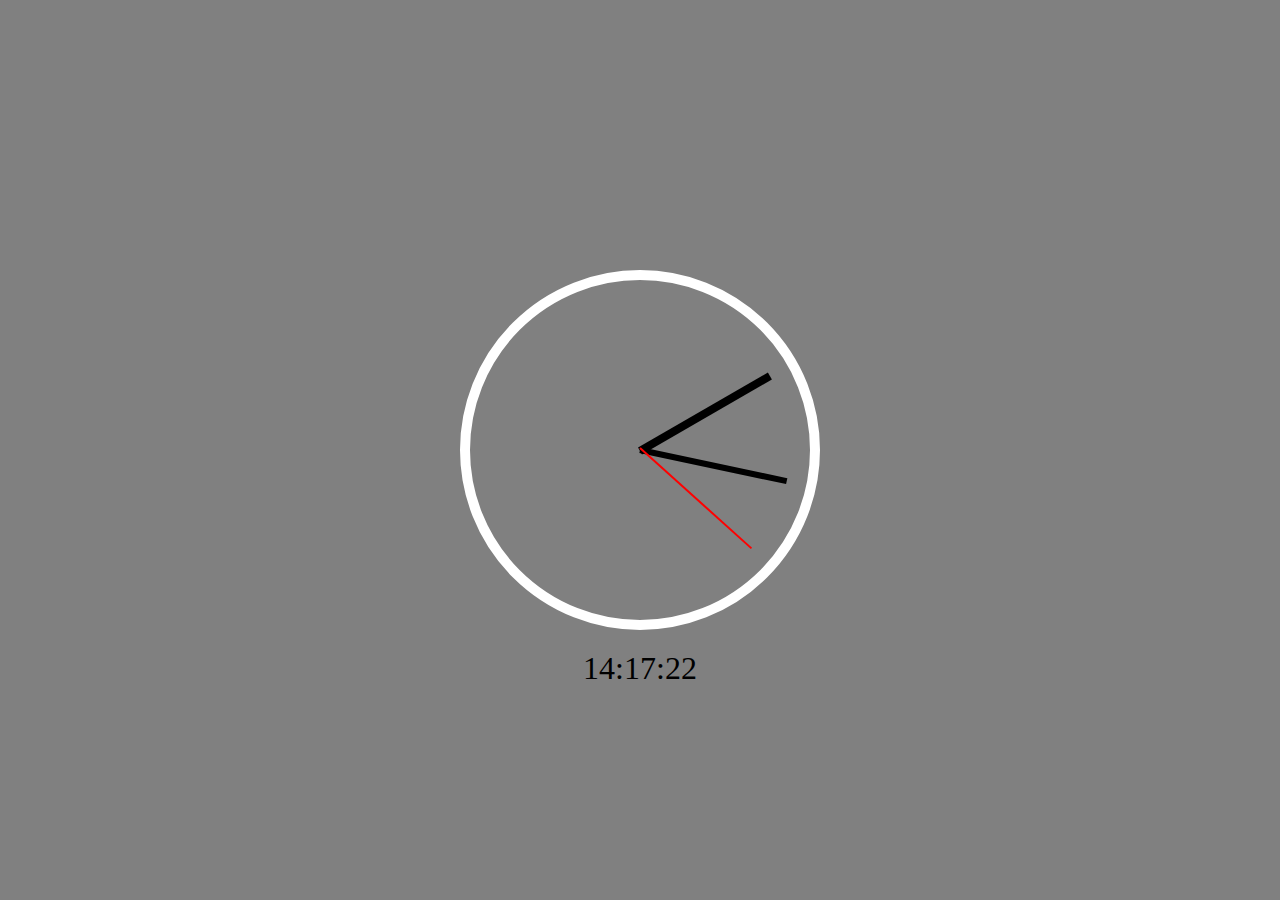
<file: clock/clock.html>
<!DOCTYPE html>
<html>
    <meta charset="utf8">
    <head>
        <link rel="stylesheet" type="text/css" href="clock.css">
    </head>
    <body>
        <div class = "clock">
            <div class = "clock-face">
                <div class = "hand hh"></div>
                <div class = "hand mm"></div>
                <div class = "hand ss"></div>
            </div>
            <div class = "clock-digits"></div>
        </div>
        
        <script src="clock.js"></script>
    </body>
</html>
</file>
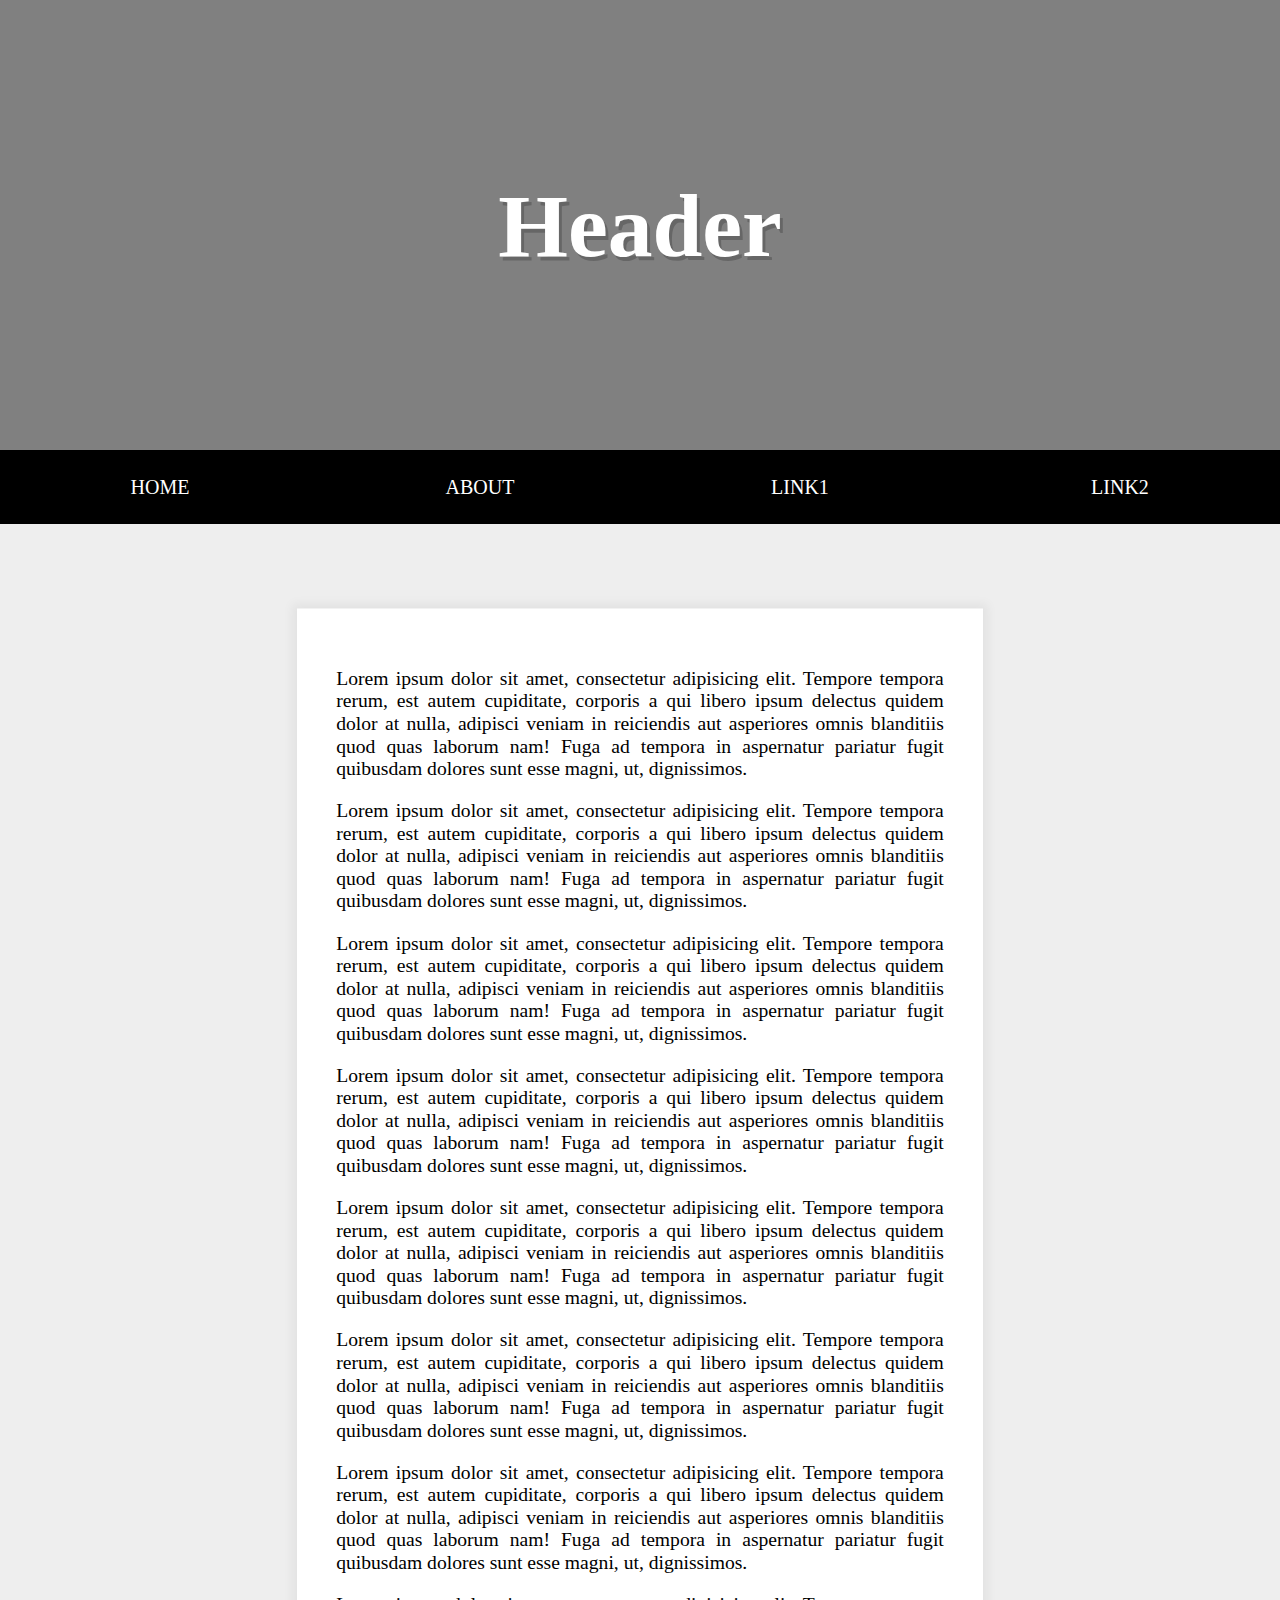
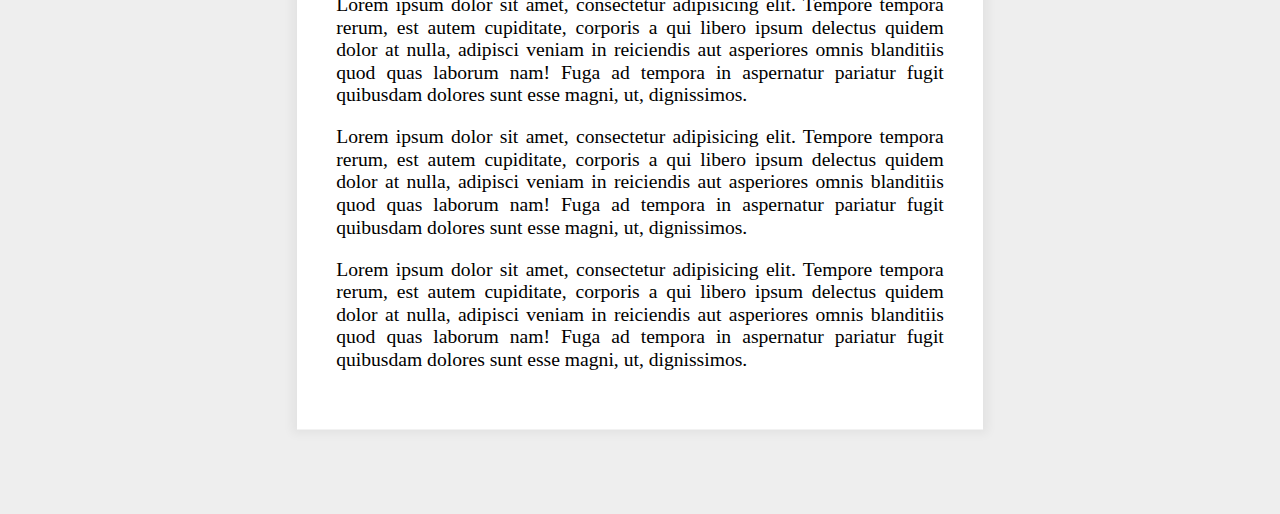
<file: fixNav/fixNav.html>
<!DOCTYPE html>
<html lang="en">
<head>
  <meta charset="UTF-8">
  <link rel="stylesheet" href="fixNav.css">
</head>
<body>

    <header>
    <h1>Header</h1>
    </header>

    <nav id="main">
    <ul>
        <li class="logo"><a href="#">Logo</a></li>
        <li><a href="#">Home</a></li>
        <li><a href="#">About</a></li>
        <li><a href="#">link1</a></li>
        <li><a href="#">link2</a></li>
    </ul>
    </nav>

    <div class="site-wrap">
        <p>Lorem ipsum dolor sit amet, consectetur adipisicing elit. Tempore tempora rerum, est autem cupiditate, corporis a qui libero ipsum delectus quidem dolor at nulla, adipisci veniam in reiciendis aut asperiores omnis blanditiis quod quas laborum nam! Fuga ad tempora in aspernatur pariatur fugit quibusdam dolores sunt esse magni, ut, dignissimos.</p>
        <p>Lorem ipsum dolor sit amet, consectetur adipisicing elit. Tempore tempora rerum, est autem cupiditate, corporis a qui libero ipsum delectus quidem dolor at nulla, adipisci veniam in reiciendis aut asperiores omnis blanditiis quod quas laborum nam! Fuga ad tempora in aspernatur pariatur fugit quibusdam dolores sunt esse magni, ut, dignissimos.</p>
        <p>Lorem ipsum dolor sit amet, consectetur adipisicing elit. Tempore tempora rerum, est autem cupiditate, corporis a qui libero ipsum delectus quidem dolor at nulla, adipisci veniam in reiciendis aut asperiores omnis blanditiis quod quas laborum nam! Fuga ad tempora in aspernatur pariatur fugit quibusdam dolores sunt esse magni, ut, dignissimos.</p>
        <p>Lorem ipsum dolor sit amet, consectetur adipisicing elit. Tempore tempora rerum, est autem cupiditate, corporis a qui libero ipsum delectus quidem dolor at nulla, adipisci veniam in reiciendis aut asperiores omnis blanditiis quod quas laborum nam! Fuga ad tempora in aspernatur pariatur fugit quibusdam dolores sunt esse magni, ut, dignissimos.</p>
        <p>Lorem ipsum dolor sit amet, consectetur adipisicing elit. Tempore tempora rerum, est autem cupiditate, corporis a qui libero ipsum delectus quidem dolor at nulla, adipisci veniam in reiciendis aut asperiores omnis blanditiis quod quas laborum nam! Fuga ad tempora in aspernatur pariatur fugit quibusdam dolores sunt esse magni, ut, dignissimos.</p>
        <p>Lorem ipsum dolor sit amet, consectetur adipisicing elit. Tempore tempora rerum, est autem cupiditate, corporis a qui libero ipsum delectus quidem dolor at nulla, adipisci veniam in reiciendis aut asperiores omnis blanditiis quod quas laborum nam! Fuga ad tempora in aspernatur pariatur fugit quibusdam dolores sunt esse magni, ut, dignissimos.</p>
        <p>Lorem ipsum dolor sit amet, consectetur adipisicing elit. Tempore tempora rerum, est autem cupiditate, corporis a qui libero ipsum delectus quidem dolor at nulla, adipisci veniam in reiciendis aut asperiores omnis blanditiis quod quas laborum nam! Fuga ad tempora in aspernatur pariatur fugit quibusdam dolores sunt esse magni, ut, dignissimos.</p>
        <p>Lorem ipsum dolor sit amet, consectetur adipisicing elit. Tempore tempora rerum, est autem cupiditate, corporis a qui libero ipsum delectus quidem dolor at nulla, adipisci veniam in reiciendis aut asperiores omnis blanditiis quod quas laborum nam! Fuga ad tempora in aspernatur pariatur fugit quibusdam dolores sunt esse magni, ut, dignissimos.</p>
        <p>Lorem ipsum dolor sit amet, consectetur adipisicing elit. Tempore tempora rerum, est autem cupiditate, corporis a qui libero ipsum delectus quidem dolor at nulla, adipisci veniam in reiciendis aut asperiores omnis blanditiis quod quas laborum nam! Fuga ad tempora in aspernatur pariatur fugit quibusdam dolores sunt esse magni, ut, dignissimos.</p>
        <p>Lorem ipsum dolor sit amet, consectetur adipisicing elit. Tempore tempora rerum, est autem cupiditate, corporis a qui libero ipsum delectus quidem dolor at nulla, adipisci veniam in reiciendis aut asperiores omnis blanditiis quod quas laborum nam! Fuga ad tempora in aspernatur pariatur fugit quibusdam dolores sunt esse magni, ut, dignissimos.</p>
    </div>

    <script src="fixNav.js"></script>

</body>
</html>
</file>
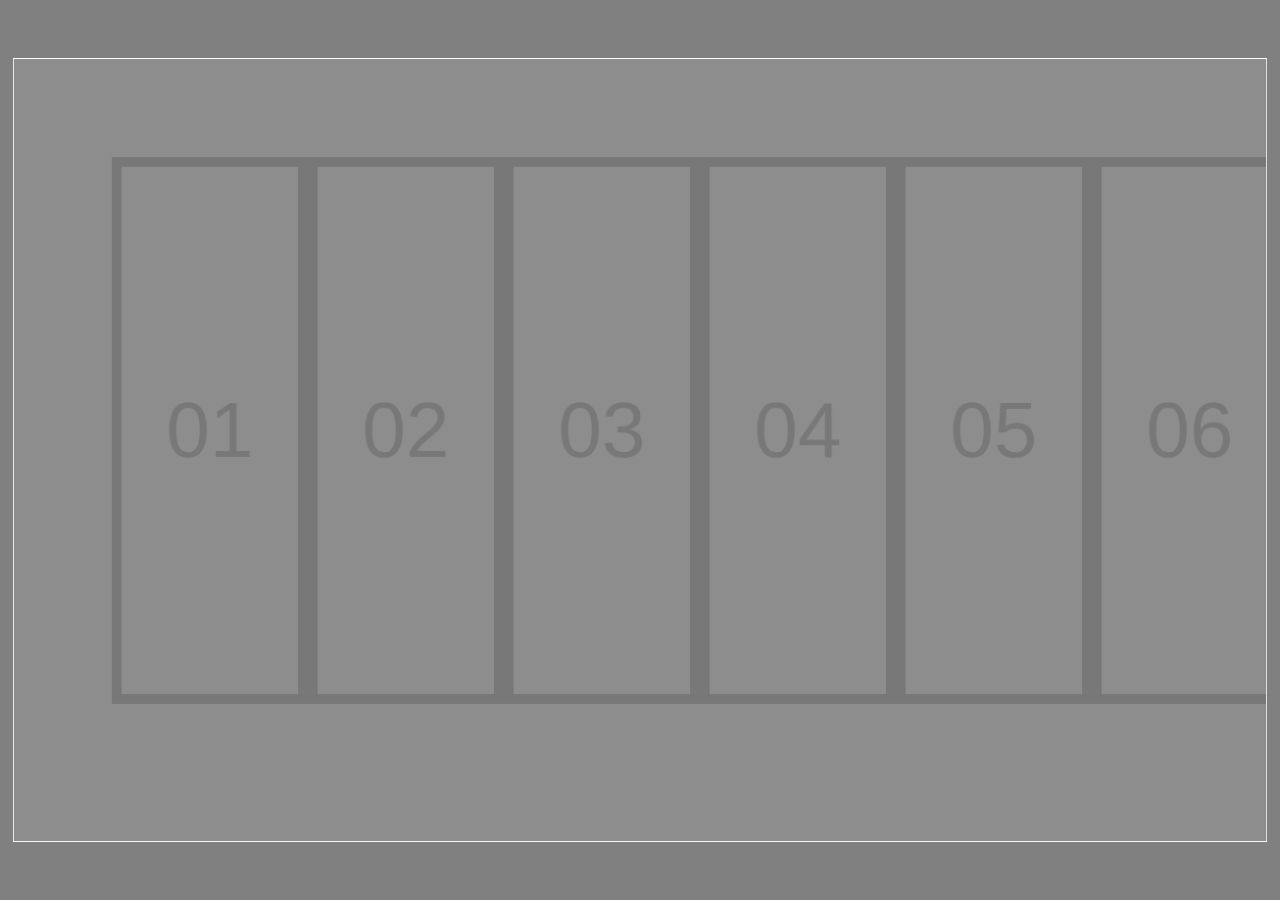
<file: gallery/gallery.html>
<!DOCTYPE html>
<html lang="en">
<head>
  <meta charset="UTF-8">
  <link rel="stylesheet" href="gallery.css">
</head>
<body>
    <div class="items">
    <div class="item item1">01</div>
    <div class="item item2">02</div>
    <div class="item item3">03</div>
    <div class="item item4">04</div>
    <div class="item item5">05</div>
    <div class="item item6">06</div>
    <div class="item item7">07</div>
    <div class="item item8">08</div>
    <div class="item item9">09</div>
    <div class="item item10">10</div>
    </div>

    <script src="gallery.js"></script>

  </body>
</html>
</file>
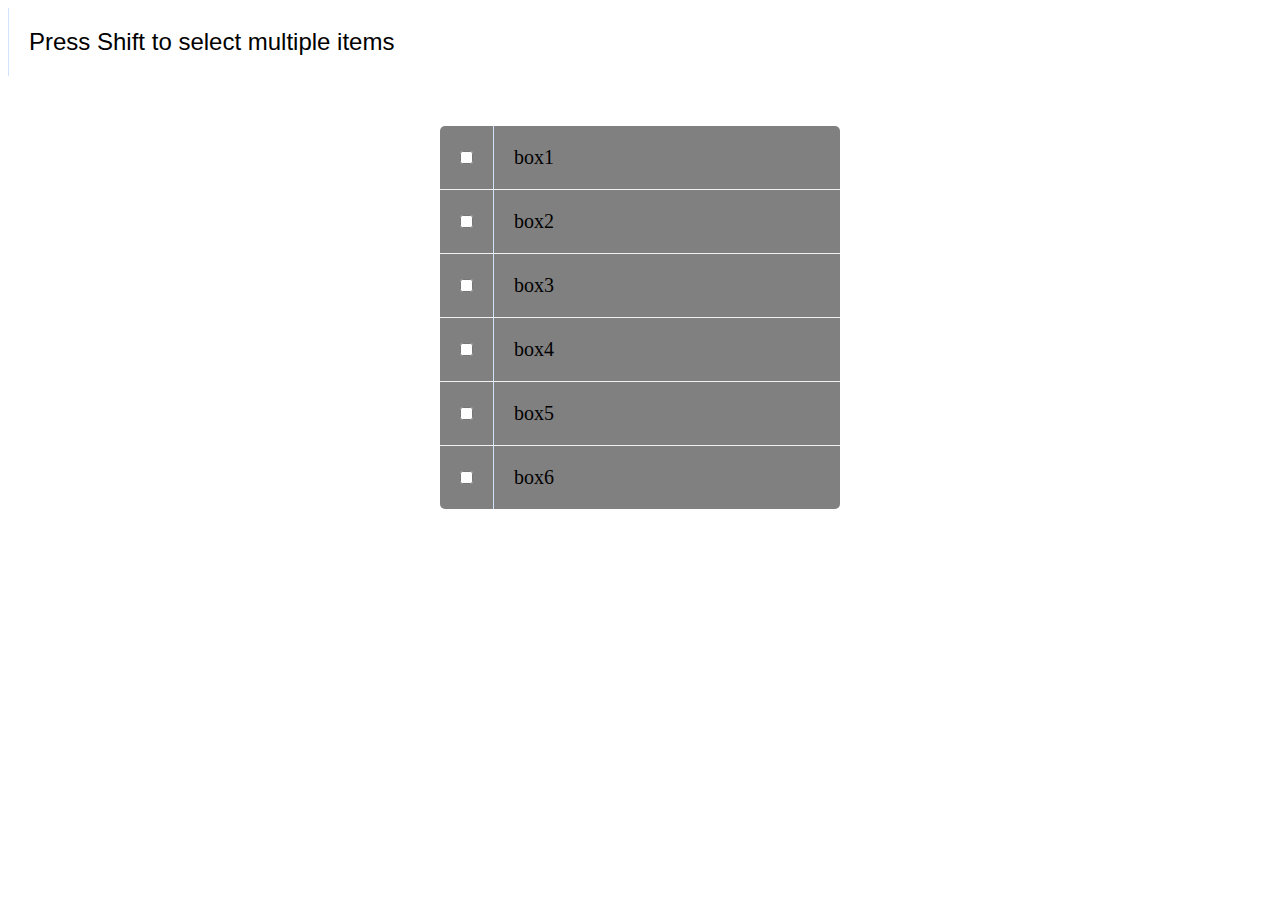
<file: multiCheckBoxes/multiCheckboxes.html>
<!DOCTYPE html>
<html>
    <meta charset="utf8">
    <head>
        <link rel="stylesheet" type="text/css" href="multiCheckBoxes.css">
    </head>
    <body>
        <div class="info">
            <p>Press Shift to select multiple items</p>
        </div>
        <div class="inbox">
            <div class="item">
              <input type="checkbox">
              <p>box1</p>
            </div>
            <div class="item">
              <input type="checkbox">
              <p>box2</p>
            </div>
            <div class="item">
              <input type="checkbox">
              <p>box3</p>
            </div>
            <div class="item">
              <input type="checkbox">
              <p>box4</p>
            </div>
            <div class="item">
              <input type="checkbox">
              <p>box5</p>
            </div>
            <div class="item">
              <input type="checkbox">
              <p>box6</p>
            </div>
          </div>
        <script src="multicheckboxes.js"></script>
    </body>
</html>
</file>
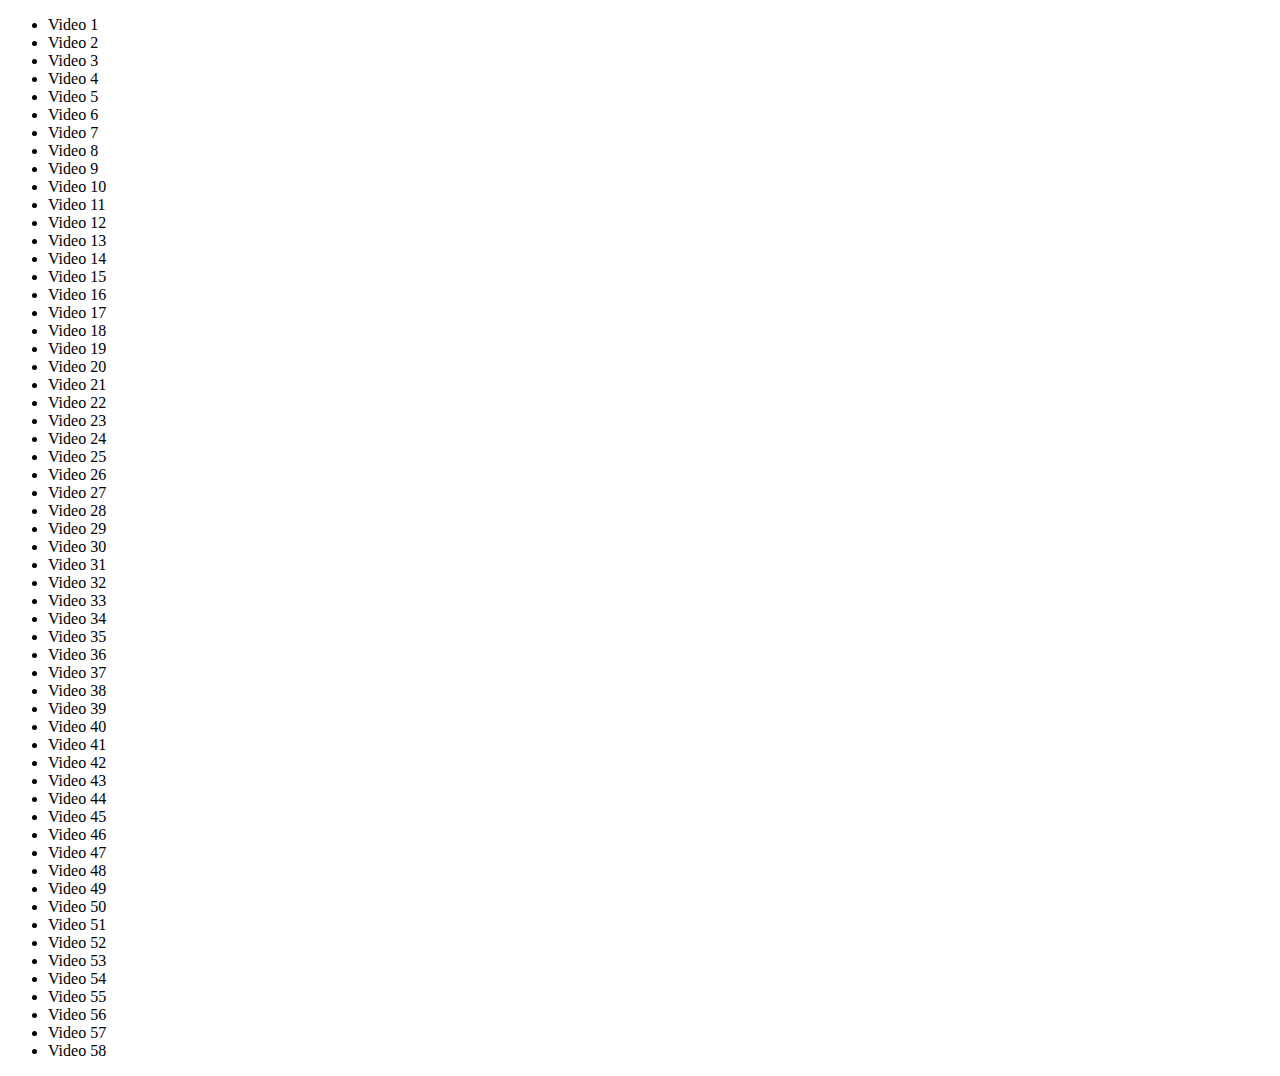
<file: timeManagement/timeManagement.html>
<!DOCTYPE html>
<html>
    <meta charset="utf8">
    <head>
        
    </head>
    <body>
        <ul class="videos">
            <li data-time="5:43">
              Video 1
            </li>
            <li data-time="2:33">
              Video 2
            </li>
            <li data-time="3:45">
              Video 3
            </li>
            <li data-time="0:47">
              Video 4
            </li>
            <li data-time="5:21">
              Video 5
            </li>
            <li data-time="6:56">
              Video 6
            </li>
            <li data-time="3:46">
              Video 7
            </li>
            <li data-time="5:25">
              Video 8
            </li>
            <li data-time="3:14">
              Video 9
            </li>
            <li data-time="3:31">
              Video 10
            </li>
            <li data-time="5:59">
              Video 11
            </li>
            <li data-time="3:07">
              Video 12
            </li>
            <li data-time="11:29">
              Video 13
            </li>
            <li data-time="8:57">
              Video 14
            </li>
            <li data-time="5:49">
              Video 15
            </li>
            <li data-time="5:52">
              Video 16
            </li>
            <li data-time="5:50">
              Video 17
            </li>
            <li data-time="9:13">
              Video 18
            </li>
            <li data-time="11:51">
              Video 19
            </li>
            <li data-time="7:58">
              Video 20
            </li>
            <li data-time="4:40">
              Video 21
            </li>
            <li data-time="4:45">
              Video 22
            </li>
            <li data-time="6:46">
              Video 23
            </li>
            <li data-time="7:24">
              Video 24
            </li>
            <li data-time="7:12">
              Video 25
            </li>
            <li data-time="5:23">
              Video 26
            </li>
            <li data-time="3:34">
              Video 27
            </li>
            <li data-time="8:22">
              Video 28
            </li>
            <li data-time="5:17">
              Video 29
            </li>
            <li data-time="3:10">
              Video 30
            </li>
            <li data-time="4:43">
              Video 31
            </li>
            <li data-time="19:43">
              Video 32
            </li>
            <li data-time="0:47">
              Video 33
            </li>
            <li data-time="0:47">
              Video 34
            </li>
            <li data-time="3:14">
              Video 35
            </li>
            <li data-time="3:59">
              Video 36
            </li>
            <li data-time="2:43">
              Video 37
            </li>
            <li data-time="4:17">
              Video 38
            </li>
            <li data-time="6:56">
              Video 39
            </li>
            <li data-time="3:05">
              Video 40
            </li>
            <li data-time="2:06">
              Video 41
            </li>
            <li data-time="1:59">
              Video 42
            </li>
            <li data-time="1:49">
              Video 43
            </li>
            <li data-time="3:36">
              Video 44
            </li>
            <li data-time="7:10">
              Video 45
            </li>
            <li data-time="3:44">
              Video 46
            </li>
            <li data-time="3:44">
              Video 47
            </li>
            <li data-time="4:36">
              Video 48
            </li>
            <li data-time="3:16">
              Video 49
            </li>
            <li data-time="1:10">
              Video 50
            </li>
            <li data-time="6:10">
              Video 51
            </li>
            <li data-time="2:14">
              Video 52
            </li>
            <li data-time="3:44">
              Video 53
            </li>
            <li data-time="5:05">
              Video 54
            </li>
            <li data-time="6:03">
              Video 55
            </li>
            <li data-time="12:39">
              Video 56
            </li>
            <li data-time="1:56">
              Video 57
            </li>
            <li data-time="4:04">
              Video 58
            </li>
          </ul>
        <script src="timeManagement.js"></script>
    </body>
</html>
</file>
<file: clock/clock.css>
html {
    background:gray;
    background-size: cover;
    font-family: 'helvetica';
    text-align: center;
    font-size: 10px;
  }

  body {
    margin: 0;
    font-size: 2rem;
    display: flex;
    flex: 1;
    min-height: 100vh;
    align-items: center;
  }

  .clock {
    width: 30rem;
    height: 30rem;
    border: 10px solid white;
    border-radius: 50%;
    margin: 50px auto;
    position: relative;
    padding: 2rem;
  }

  .clock-face {
    position: relative;
    width: 100%;
    height: 100%;
    transform: translateY(-3px); /* account for the height of the clock hands */
  }
  
  .clock-digits {
    margin-top: 50px;
    font-size: 24pt;
    font-family: 'impact';
  }

  .hand {
    width: 50%;
    height: 6px;
    background: black;
    position: absolute;
    top: 50%;
    transform-origin: 100%;
    transform: rotate(90deg);
  }

  .hh{
    height: 8px;
  }

  .ss{
    height: 2px;
    background: red;
  }
</file>
<file: fixNav/fixNav.css>
html {
    box-sizing: border-box;
    background: #eeeeee;
    font-family: 'helvetica neue';
    font-size: 20px;
    font-weight: 200;
  }
  
  body {
    margin: 0;
  }
  
  *, *:before, *:after {
    box-sizing: inherit;
  }
  
  .site-wrap {
    max-width: 700px;
    margin: 70px auto;
    background: white;
    padding: 40px;
    text-align: justify;
    box-shadow: 0 0 10px 5px rgba(0, 0, 0, 0.05);
    transform: scale(0.98);
    transition: transform 0.5s;
  }
  
  header {
    text-align: center;
    height: 50vh;
    background: gray;
    background-size: cover;
    display: flex;
    align-items: center;
    justify-content: center;
  }
  
  h1 {
    color: white;
    font-size: 7vw;
    text-shadow: 3px 4px 0 rgba(0,0,0,0.2);
  }
  
  nav {
    background: black;
    top: 0;
    width: 100%;
    transition: all 0.5s;
    position: relative;
    z-index: 1;
  }
  
  nav ul {
    margin: 0;
    padding:0;
    list-style: none;
    display: flex;
  }
  
  nav li {
    flex: 1;
    text-align: center;
    display: flex;
    justify-content: center;
    align-items: center;
  }
  
  li.logo {
    max-width: 0;
    overflow: hidden;
    background: white;
    transition: all .5s;
    font-weight: 600;
    font-size: 30px;
  }
  
  li.logo a {
    color: black;
  }
  
  nav a {
    text-decoration: none;
    padding: 20px;
    display: inline-block;
    color: white;
    transition: all 0.2s;
    text-transform: uppercase;
  }

  body.nav-fixed .site-wrap{
      transform: scale(1);
  }

  body.nav-fixed nav{
    position: fixed;
  }
</file>
<file: gallery/gallery.css>
html {
    box-sizing: border-box;
    background: gray;
    background-size: cover;
  }
  
  *, *:before, *:after {
    box-sizing: inherit;
  }
  
  body {
    min-height: 100vh;
    display: flex;
    justify-content: center;
    align-items: center;
    font-family: sans-serif;
    font-size: 20px;
    margin: 0;
  }
  
  .items {
    height: 800px;
    padding: 100px;
    width: 100%;
    border: 1px solid white;
    overflow-x: scroll;
    overflow-y: hidden;
    white-space: nowrap;
    user-select: none;
    cursor: pointer;
    transition: all 0.2s;
    transform: scale(0.98);
    will-change: transform;
    position: relative;
    background: rgba(255,255,255,0.1);
    font-size: 0;
    perspective: 500px;
  }
  
  .items.active {
    background: rgba(255,255,255,0.3);
    cursor: grabbing;
    cursor: -webkit-grabbing;
    transform: scale(1);
  }
  
  .item {
    width: 200px;
    height: calc(100% - 40px);
    display: inline-flex;
    align-items: center;
    justify-content: center;
    font-size: 80px;
    font-weight: 100;
    color: rgba(0,0,0,0.15);
    box-shadow: inset 0 0 0 10px rgba(0,0,0,0.15);
  }
  /*
  .item:nth-child(9n+1) { background: dodgerblue;}
  .item:nth-child(9n+2) { background: goldenrod;}
  .item:nth-child(9n+3) { background: paleturquoise;}
  .item:nth-child(9n+4) { background: gold;}
  .item:nth-child(9n+5) { background: cadetblue;}
  .item:nth-child(9n+6) { background: tomato;}
  .item:nth-child(9n+7) { background: lightcoral;}
  .item:nth-child(9n+8) { background: darkslateblue;}
  .item:nth-child(9n+9) { background: rebeccapurple;}
  
  .item:nth-child(even) { transform: scaleX(1.31) rotateY(10deg); }
  .item:nth-child(odd) { transform: scaleX(1.31) rotateY(-40deg); }
  */
</file>
<file: multiCheckBoxes/multiCheckBoxes.css>
.info p{
    display:flex;
    font-family: sans-serif;
    font-size:24px;
    text-align:center;
}

.inbox {
max-width: 400px;
margin: 50px auto;
background: gray;
border-radius: 5px;
}

.item {
display: flex;
align-items: center;
border-bottom: 1px solid #F1F1F1;
}

.item:last-child {
border-bottom: 0;
}

input:checked + p {
background: #F9F9F9;
}

input[type="checkbox"] {
margin: 20px;
}

p {
margin: 0;
padding: 20px;
transition: background 0.2s;
flex: 1;
font-family:'helvetica neue';
font-size: 20px;
font-weight: 200;
border-left: 1px solid #D1E2FF;
}
</file>
